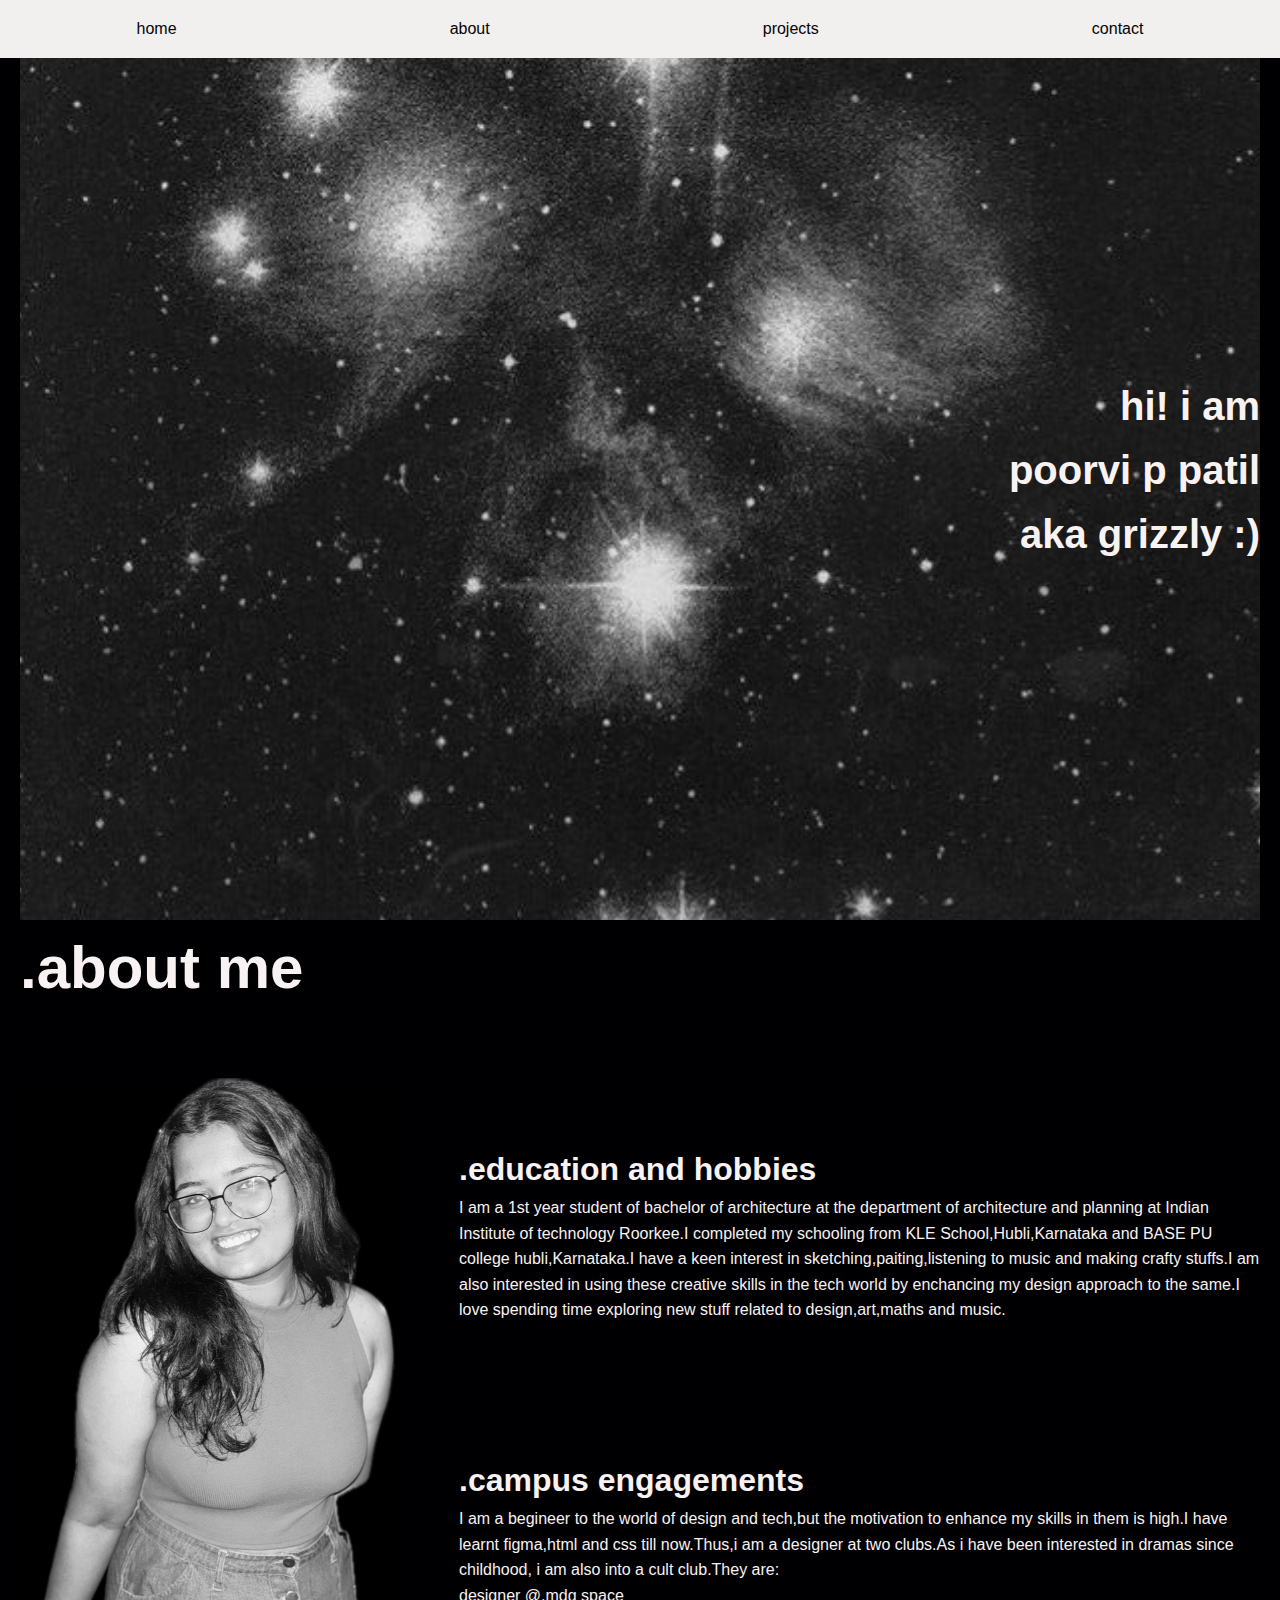
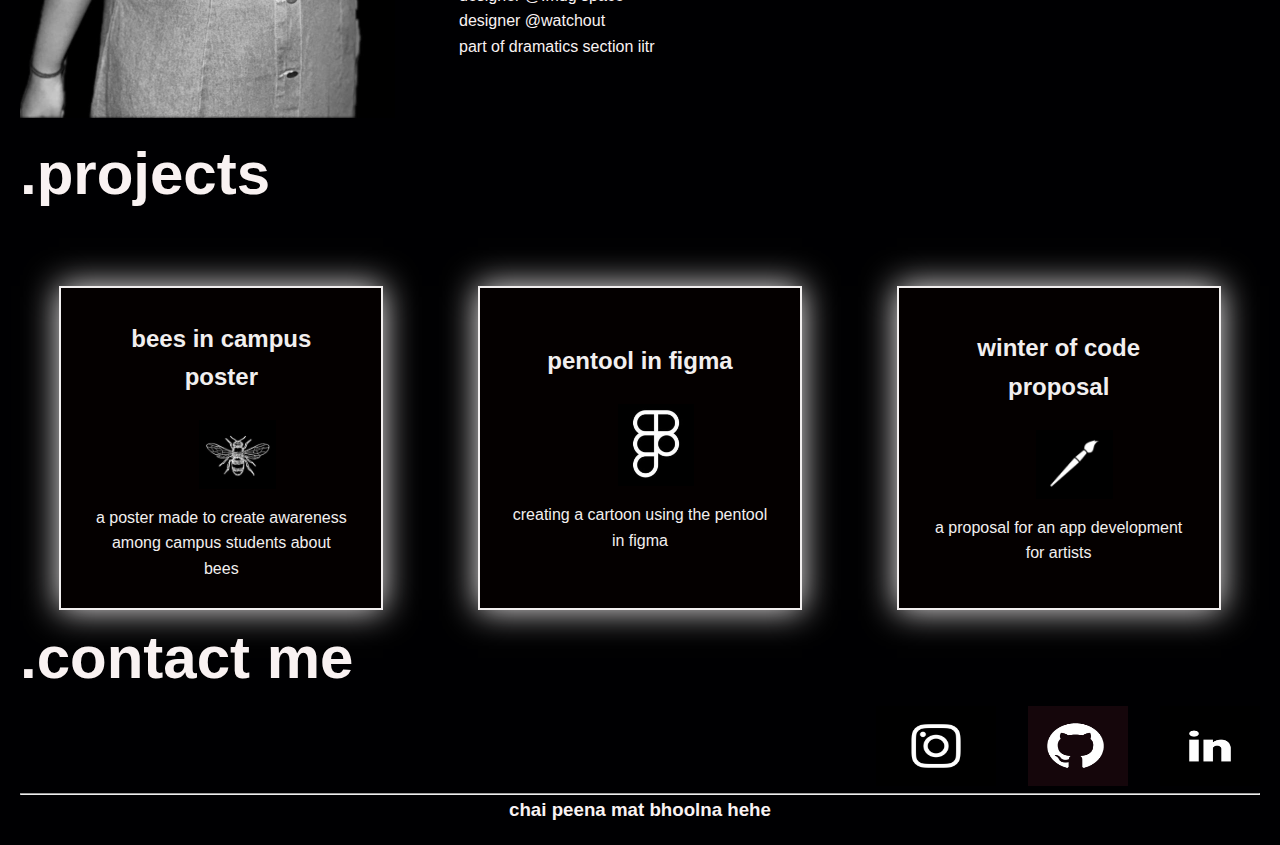
<file: index.html>
<!DOCTYPE html>
<html lang="en">

<head>
  <meta charset="UTF-8">
  <meta name="viewport" content="width=device-width, initial-scale=1.0">
  <title>portfolio</title>
  <link rel="stylesheet" href="portfolio.css">
</head>
<header>


  <nav class="top">
    <ul>
      <li><a href="#page1">home</a></li>
      <li><a href="#page2">about</a></li>
      <li><a href="#page3">projects</a></li>
      <li><a href="#page4">contact</a></li>
    </ul>
  </nav>

</header>

<body>

  <section id="page1">
    <div class="container">
      <div class="text">
        <h1 class="text1">hi! i am</h1>
        <h1 class="text2">poorvi p patil<br> aka grizzly :)</h1>
      </div>
    </div>
  </section>

  <section id="page2">
    <h1 class="me1">.about me </h1>
    <div class="info">
      <div id="mee">
        <img src="mee.jpeg">
      </div>
      <div class="info2">
        <div class="edu">
          <h1>.education and hobbies</h1>
          <p>I am a 1st year student of bachelor of architecture at the department of architecture and
            planning at Indian Institute of technology Roorkee.I completed my schooling from KLE
            School,Hubli,Karnataka and BASE PU college
            hubli,Karnataka.I have a keen interest in sketching,paiting,listening to music and making crafty stuffs.I
            am also interested in using these creative skills
            in the tech world by enchancing my design approach to the same.I love spending time exploring new stuff
            related to design,art,maths and music.
        </div>
        <div class="camp">
          <h1>.campus engagements</h1>
          <p>I am a begineer to the world of design and tech,but the motivation to enhance my skills in
            them is high.I have learnt figma,html and css till now.Thus,i am a designer at two clubs.As i
            have been interested in dramas since childhood, i am also into a cult club.They are:
          </p>

          <p>designer @.mdg space</p>
          <p>designer @watchout</p>
          <p>part of dramatics section iitr</p>
        </div>
      </div>
    </div>
  </section>

  <section id="page3">
    <h1 class="me1">.projects </h1>

    <div class="work">
      <div class="proj-card 1">
        <a target="blank" href="https://drive.google.com/file/d/16nQYs_olskarLk1adCMx29b7hrGRJSnn/view?usp=sharing">
          <h2 class="wo2">bees in campus poster</h2>
          <div class="projimg">
            <img src="bee.jpg">
          </div>
          <p>a poster made to create awareness among campus students about bees</p>
        </a>
      </div>

      <div class="proj-card 2">
        <a target="blank"
          href="https://www.figma.com/design/zVzlpfevBhZNKjHmzdPRkU/MDG?node-id=0-1&t=0Gqjrw5DSG2kHQgb-1">
          <h2 class="wo2">pentool in figma</h2>
          <div class="projimg">
            <img src="figma.jpg">
          </div>

          <p>creating a cartoon using the pentool in figma</p>
        </a>
      </div>
      <div class="proj-card 3">
        <a target="blank" href="https://drive.google.com/file/d/1xslWkZspsjJ91IK2Ug8TAJnWRqot5Jy9/view?usp=sharing">
          <h2 class="wo2">winter of code proposal</h2>
          <div class="projimg">
            <img src="art.jpg">
          </div>
          <p>a proposal for an app development for artists</p>
        </a>
      </div>
    </div>

    <section id="page4">
      <h1 class="me1">.contact me </h1>
      <div class="contact">

        <div class="co 1">
          <a target="blank" href="https://www.instagram.com/poorvi_.13/">

            <img src="INSTAGRAM.jpg" width="120" height="80">


          </a>
        </div>

        <div class="co 2">
          <a target="blank" href="https://github.com/grizzly131205">

            <img src="GIT  HUB icon _ github logo png.jpg" width="100" height="80">


          </a>
        </div>

        <div class="co 3">
          <a target="blank"
            href="https://www.linkedin.com/in/poorvi-patil-264960323?utm_source=share&utm_campaign=share_via&utm_content=profile&utm_medium=ios_app">

            <img src="LinkedIn App Icon.jpg" width="100" height="80">
          </a>

        </div>
      </div>
      </div>
    </section>


    <hr>
    <h3 id="end">chai peena mat bhoolna hehe</h3>
</body>

</html>
</file>
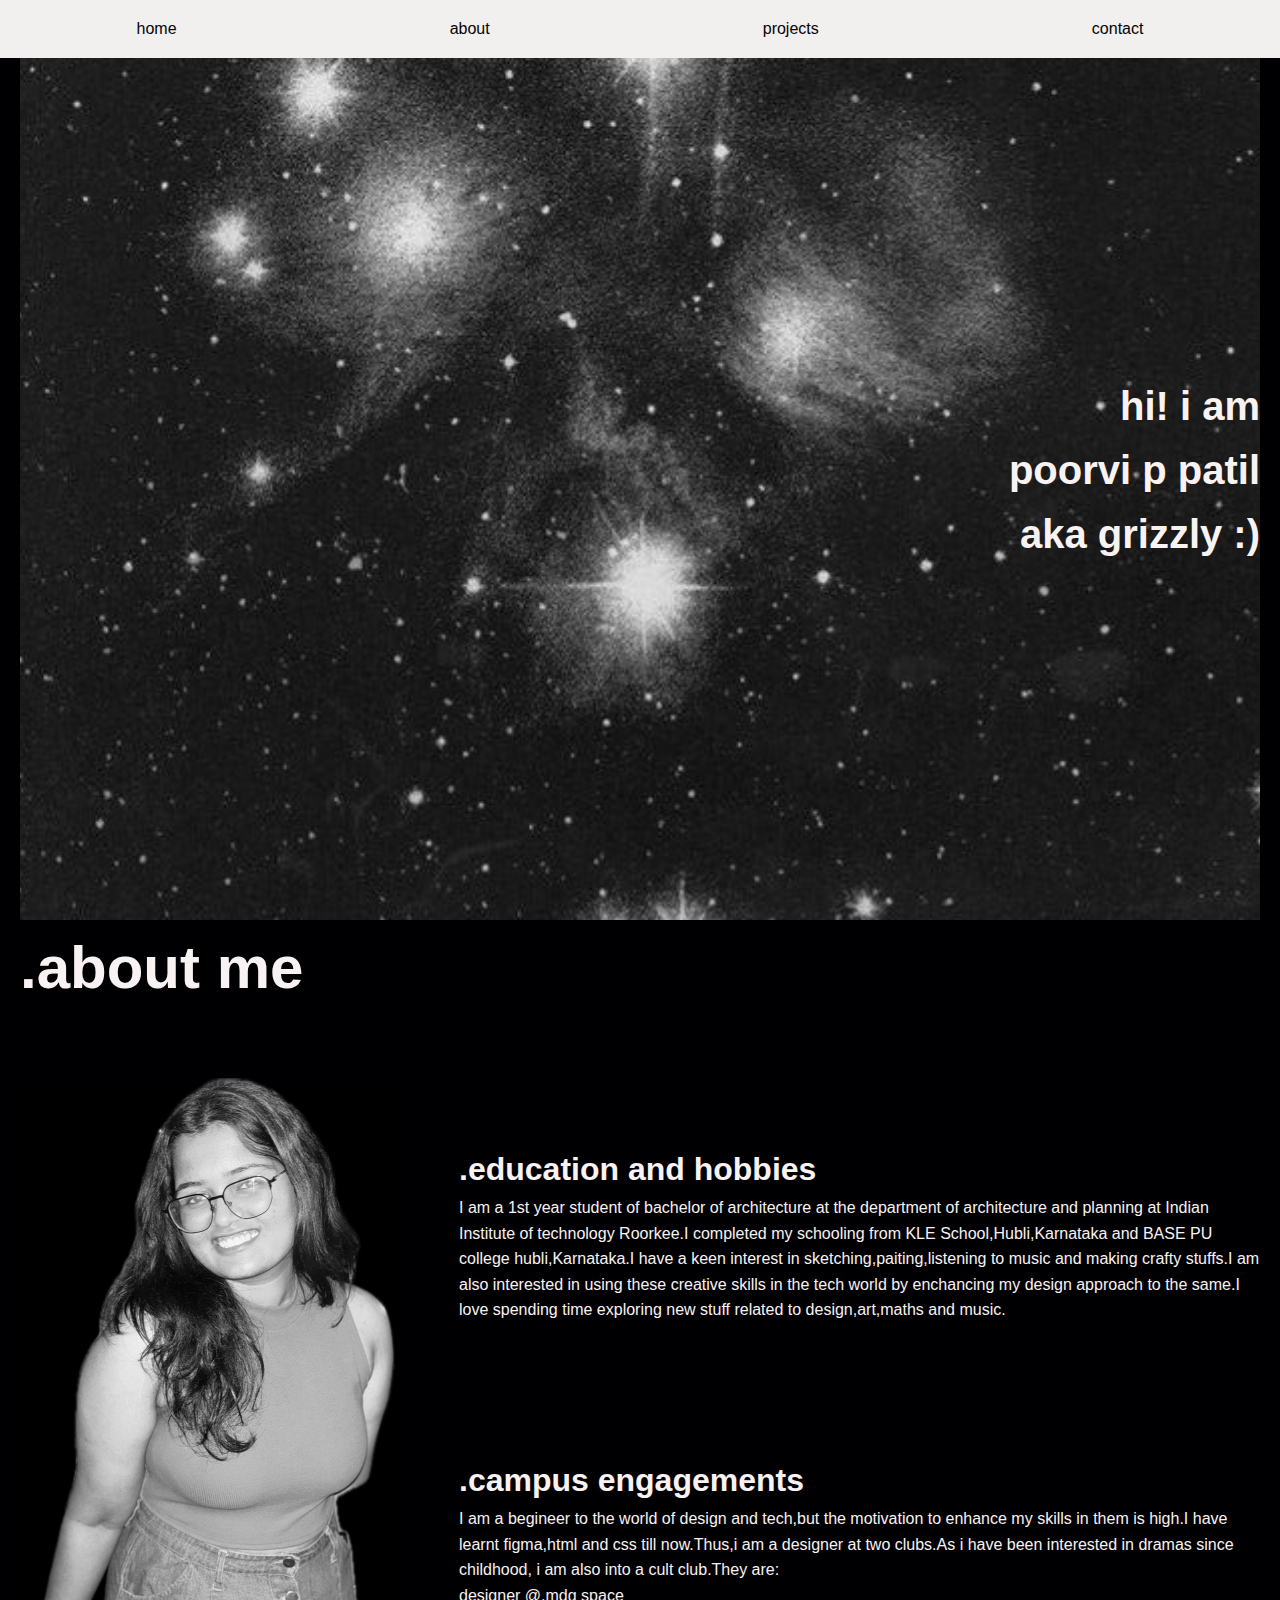
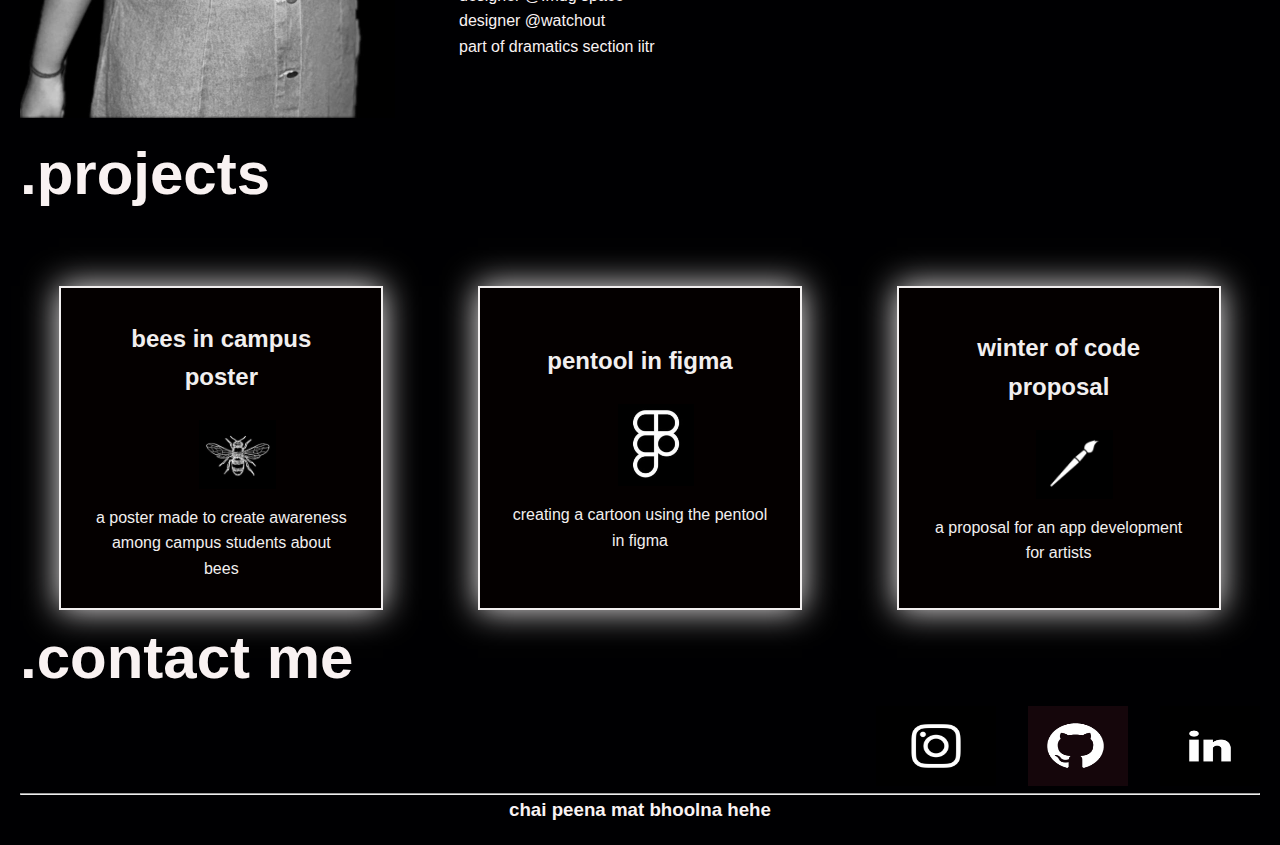
<file: portfolio.html>
<!DOCTYPE html>
<html lang="en">

<head>
  <meta charset="UTF-8">
  <meta name="viewport" content="width=device-width, initial-scale=1.0">
  <title>portfolio</title>
  <link rel="stylesheet" href="portfolio.css">
</head>
<header>


  <nav class="top">
    <ul>
      <li><a href="#page1">home</a></li>
      <li><a href="#page2">about</a></li>
      <li><a href="#page3">projects</a></li>
      <li><a href="#page4">contact</a></li>
    </ul>
  </nav>

</header>

<body>

  <section id="page1">
    <div class="container">
      <div class="text">
        <h1 class="text1">hi! i am</h1>
        <h1 class="text2">poorvi p patil<br> aka grizzly :)</h1>
      </div>
    </div>
  </section>

  <section id="page2">
    <h1 class="me1">.about me </h1>
    <div class="info">
      <div id="mee">
        <img src="mee.jpeg">
      </div>
      <div class="info2">
        <div class="edu">
          <h1>.education and hobbies</h1>
          <p>I am a 1st year student of bachelor of architecture at the department of architecture and
            planning at Indian Institute of technology Roorkee.I completed my schooling from KLE
            School,Hubli,Karnataka and BASE PU college
            hubli,Karnataka.I have a keen interest in sketching,paiting,listening to music and making crafty stuffs.I
            am also interested in using these creative skills
            in the tech world by enchancing my design approach to the same.I love spending time exploring new stuff
            related to design,art,maths and music.
        </div>
        <div class="camp">
          <h1>.campus engagements</h1>
          <p>I am a begineer to the world of design and tech,but the motivation to enhance my skills in
            them is high.I have learnt figma,html and css till now.Thus,i am a designer at two clubs.As i
            have been interested in dramas since childhood, i am also into a cult club.They are:
          </p>

          <p>designer @.mdg space</p>
          <p>designer @watchout</p>
          <p>part of dramatics section iitr</p>
        </div>
      </div>
    </div>
  </section>

  <section id="page3">
    <h1 class="me1">.projects </h1>

    <div class="work">
      <div class="proj-card 1">
        <a target="blank" href="https://drive.google.com/file/d/16nQYs_olskarLk1adCMx29b7hrGRJSnn/view?usp=sharing">
          <h2 class="wo2">bees in campus poster</h2>
          <div class="projimg">
            <img src="bee.jpg">
          </div>
          <p>a poster made to create awareness among campus students about bees</p>
        </a>
      </div>

      <div class="proj-card 2">
        <a target="blank"
          href="https://www.figma.com/design/zVzlpfevBhZNKjHmzdPRkU/MDG?node-id=0-1&t=0Gqjrw5DSG2kHQgb-1">
          <h2 class="wo2">pentool in figma</h2>
          <div class="projimg">
            <img src="figma.jpg">
          </div>
         
          <p>creating a cartoon using the pentool in figma</p>
        </a>
      </div>
      <div class="proj-card 3">
        <a target="blank" href="https://drive.google.com/file/d/1xslWkZspsjJ91IK2Ug8TAJnWRqot5Jy9/view?usp=sharing">
          <h2 class="wo2">winter of code proposal</h2>
          <div class="projimg">
            <img src="art.jpg">
          </div>
          <p>a proposal for an app development for artists</p>
        </a>
      </div>
    </div>

    <section id="page4">
      <h1 class="me1">.contact me </h1>
      <div class="contact">

        <div class="co 1">
          <a target="blank" href="https://www.instagram.com/poorvi_.13/">

            <img src="INSTAGRAM.jpg" width="120" height="80">


          </a>
        </div>

        <div class="co 2">
          <a target="blank" href="https://github.com/grizzly131205">

            <img src="GIT  HUB icon _ github logo png.jpg" width="100" height="80">


          </a>
        </div>

        <div class="co 3">
          <a target="blank"
            href="https://www.linkedin.com/in/poorvi-patil-264960323?utm_source=share&utm_campaign=share_via&utm_content=profile&utm_medium=ios_app">

            <img src="LinkedIn App Icon.jpg" width="100" height="80">
          </a>

        </div>
      </div>
      </div>
    </section>


    <hr>
    <h3 id="end">chai peena mat bhoolna hehe</h3>
</body>

</html>
</file>
<file: portfolio.css>
* {
  margin: 0;
  padding: 0;
}

.top {
  position: fixed;
  top: 0;
  left: 0;
  width: 100%;
  background-color: #f2efef;
  padding: 1rem 0;
  text-align: center;
  z-index: 1000;

}

.top ul {
  padding: 0%;
  margin: 0%;
  list-style-type: none;
  display: flex;
  justify-content: space-around;
  flex-direction: row;

}

.top ul li {
  margin: 0 2rem;

}

.top ul li a {
  text-decoration: none;
  color: #050404;
  font-family: 'Lucida Sans', 'Lucida Sans Regular', 'Lucida Grande', 'Lucida Sans Unicode', Geneva, Verdana, sans-serif;
}


body {
  font-family: 'Lucida Sans', 'Lucida Sans Regular', 'Lucida Grande', 'Lucida Sans Unicode', Geneva, Verdana, sans-serif;
  line-height: 1.6;
  color: #f9f2f2;
  margin: 0;
  padding: 20px;
  background-color: #000002;
}



#page1 {
  height: 100vh;
  width: 100%;
  background-image: url(space.jpg);
  background-position: center;
  background-size: cover;
  position: relative;

}

.text {
  width: 100%;
  text-align:right;
  top: 50%;
  left: 50%;
  color: #f8f2f2;
  position: absolute;
  transform: translate(-50%, -50%);
}

.text1 {
  font-size: 40px;
  font-family:'Segoe UI', Tahoma, Geneva, Verdana, sans-serif;
}

.text2 {
  font-size: 40px;
  font-family: 'Segoe UI', Tahoma, Geneva, Verdana, sans-serif;
}


#mee img {
  height: 40rem;
  width: 23.4375rem;
}

.me1 {
  font-size: 60px;
  font-family: 'Segoe UI', Tahoma, Geneva, Verdana, sans-serif;
}

.info {
  margin-top: 5%;
  display: flex;
  gap: 4rem;
}

.info2 {
  display: flex;
  flex-direction: column;
  justify-content: space-around;
  vertical-align: middle;
}
@media(max-width:700px) {}

.work {
  display: flex;
  justify-content: space-around;
  margin-top: 4rem;
  gap: 4rem;
  padding: 0 1.5rem;
  flex-wrap: wrap;
}

.proj-card a {
  font-family: 'Segoe UI', Tahoma, Geneva, Verdana, sans-serif;
  color: #f2efef;
  text-align: center;
  text-decoration: none;
  padding: 2rem 2rem;
}


.proj-card {
  width: 20rem;
  height: 20rem;
  background-color: #040000;
  border: 2px solid #f2efef;
  display: flex;
  flex-direction: column;
  align-items: center;
  transition: transform 0.3s, background-color 0.3s, box-shadow 0.3s;
  box-shadow: 0 0 2rem #f2efef;
  justify-content: space-around;
}

.proj-card:hover {
  transition: translate(-0.5rem);
  box-shadow: 0 0 2rem #f2efef;


}

.projimg {
  margin-top: 0.5rem;
  text-align: center;
  display: flex;
  justify-content: center;
  width: 100%;
  padding: 1rem;

}

.projimg img {
  width: 30%;
  max-width: 20rem;
  height: auto;
  object-fit: cover;

}

.contact {
  display: flex;
  justify-content: flex-end;
  gap: 2rem;
  padding-left: 70%;

}

#end {
  text-align: center;
}
</file>
